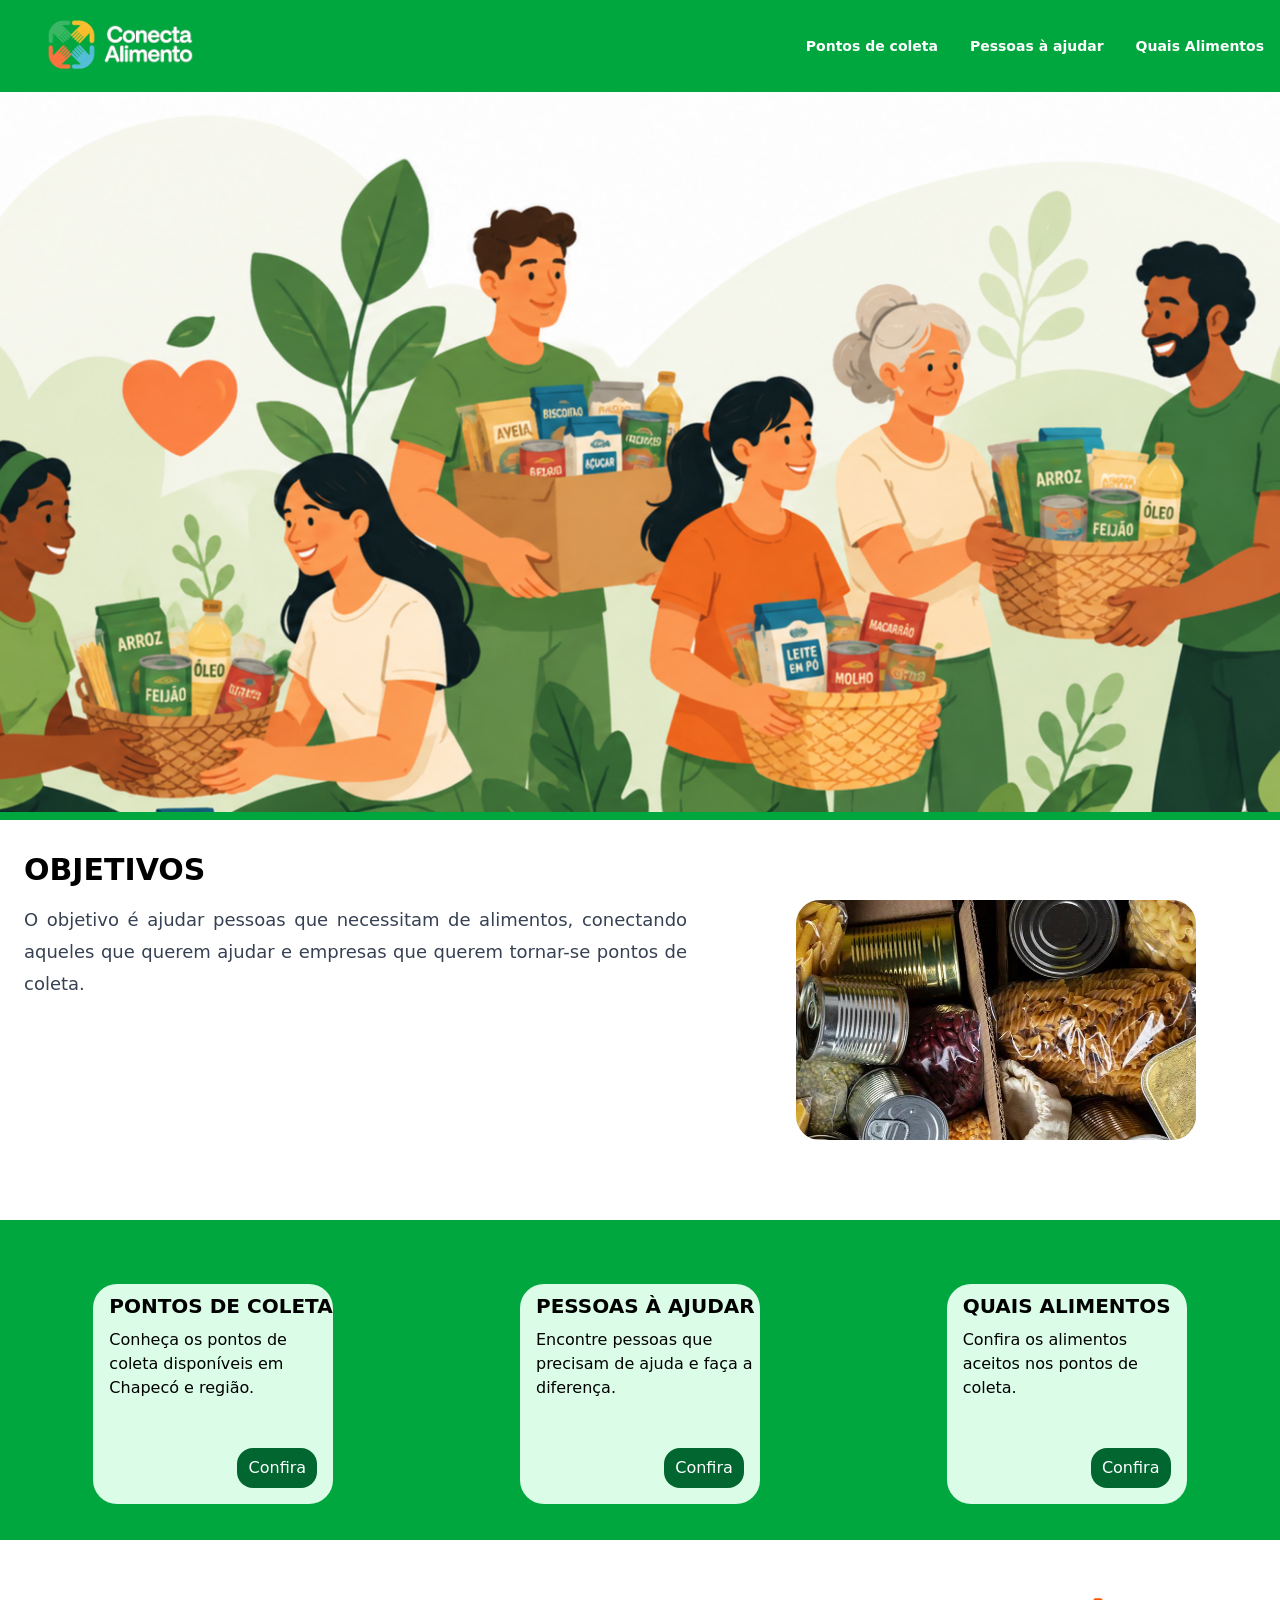
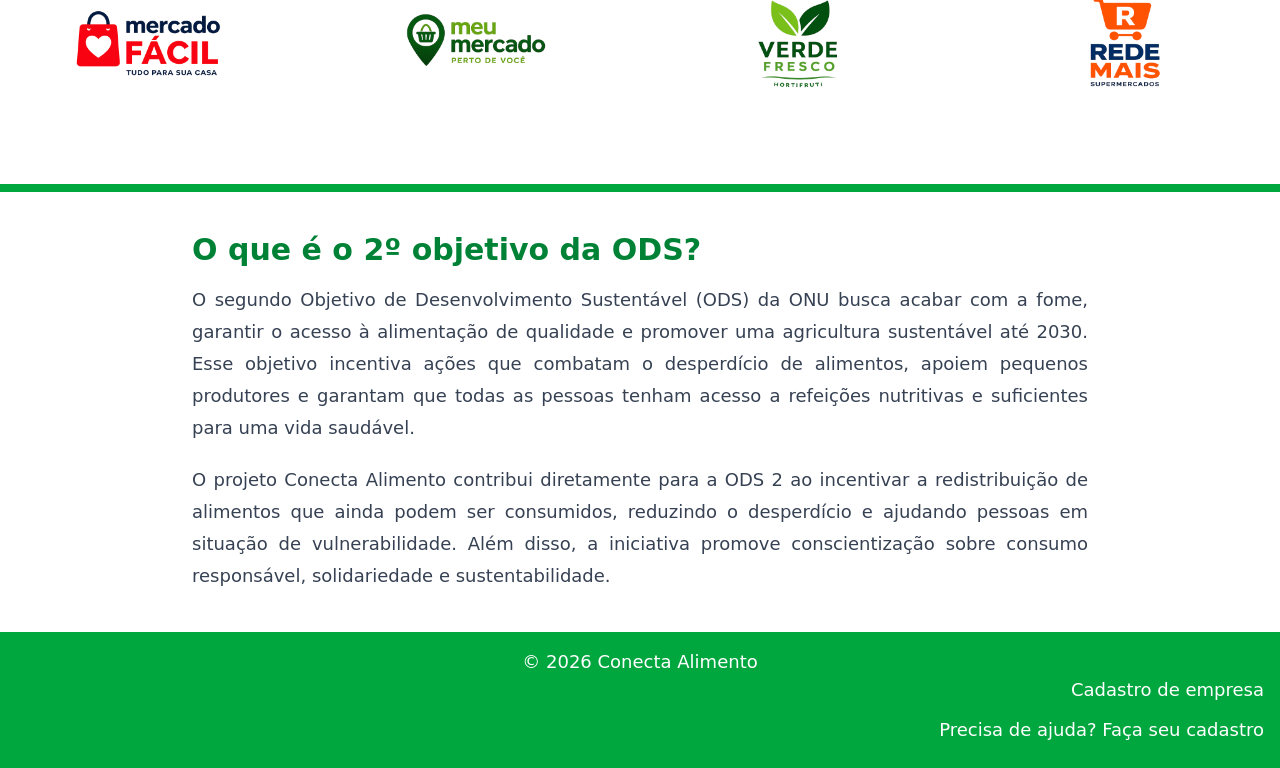
<file: index.html>
<!doctype html>
<html>

<head>
    <meta charset="UTF-8">
    <meta name="viewport" content="width=device-width, initial-scale=1.0">
    <link href="./src/output.css" rel="stylesheet">

</head>

<body>
    <header>
        <div class="flex fixed bg-green-600 w-full h-23">
            <div class="container flex items-center mx-auto">
                <div class="">
                    <img src="./src/IMG/logoSemFundo.png" alt="Conecta Alimento" class="w-60 pt-3">
                </div>
                <div class="flex justify-end flex-1 md:hidden text-white text-3xl">
                    <i class="fas fa-bars"></i>
                </div>
                <div class="items-end flex-1 text-white font-bold hidden md:flex">
                    <nav class="flex-1">
                        <ul class="flex justify-end flex-1">
                            <li class="px-4">
                                <a href="./src/Pages/pontosColeta.html" class="hover:text-hoverspt text-sm">Pontos de
                                    coleta</a>
                            </li>
                            <li class="px-4">
                                <a href="#" class="hover:text-hoverspt text-sm">Pessoas à ajudar</a>
                            </li>
                            <li class="px-4">
                                <a href="#" class="hover:text-hoverspt text-sm">Quais Alimentos</a>
                            </li>
                        </ul>
                    </nav>
                </div>
            </div>

        </div>

    </header>

    <main>

        <div class="pt-23">
            <div class="
        w-full 
        h-120 sm:h-130 md:h-150 lg:h-180 
        bg-image-indexMobile
        md:bg-image-index
        bg-cover
        bg-center
    ">
            </div>
        </div>

        <div class="bg-green-600 w-full h-2"></div>

        <div class="grid w-full
    h-auto
    grid-cols-9
    gap-0">

            <div class="bg-white col-span-9
        md:col-span-5">

                <p class="text-3xl uppercase font-bold pt-8 pl-6">
                    Objetivos
                </p>

                <p class="text-lg text-gray-700 leading-8 px-6 pt-4 text-justify">
                    O objetivo é ajudar pessoas que necessitam de alimentos,
                    conectando aqueles que querem ajudar e empresas que querem
                    tornar-se pontos de coleta.
                </p>

            </div>

            <div class="bg-white px-10 py-5 col-span-9
        md:col-span-4
        lg:px-10 lg:py-20">

                <div class="flex justify-center items-center">
                    <img src="./src/IMG/alimentosLa.jpg" alt="" class="rounded-3xl
        w-full
        md:w-90
        lg:w-100
        h-60
        object-cover">
                </div>

            </div>

        </div>

        <div class="grid bg-green-600 w-full place-items-center pt-7
    h-180 md:h-80
    grid-cols-1 
    md:grid-cols-3">

            <div class="bg-green-100 rounded-3xl w-10/12 md:w-60
        h-40 md:h-55
        flex flex-col justify-between">

                <div>
                    <p class="text-xl uppercase font-bold pl-4 pt-2">
                        Pontos de coleta
                    </p>

                    <p class="pl-4 pt-2">
                        Conheça os pontos de coleta disponíveis em Chapecó e região.
                    </p>
                </div>

                <div class="w-full flex justify-end p-4">

                    <a href="./src/Pages/pontosColeta.html" class="bg-green-800 text-white 
        w-20 h-10 rounded-2xl
        flex justify-center items-center
        hover:bg-green-700 transition">
                        Confira
                    </a>

                </div>
            </div>

            <div class="bg-green-100 rounded-3xl w-10/12 md:w-60
        h-40 md:h-55
        flex flex-col justify-between">

                <div>
                    <p class="text-xl uppercase font-bold pl-4 pt-2">
                        Pessoas à ajudar
                    </p>

                    <p class="pl-4 pt-2">
                        Encontre pessoas que precisam de ajuda e faça a diferença.
                    </p>
                </div>

                <div class="w-full flex justify-end p-4">

                    <a href="./src/Pages/pontosColeta.html" class="bg-green-800 text-white 
        w-20 h-10 rounded-2xl
        flex justify-center items-center
        hover:bg-green-700 transition">
                        Confira
                    </a>

                </div>
            </div>

            <div class="bg-green-100 rounded-3xl w-10/12 md:w-60
        h-40 md:h-55
        flex flex-col justify-between">

                <div>
                    <p class="text-xl uppercase font-bold pl-4 pt-2">
                        Quais alimentos
                    </p>

                    <p class="pl-4 pt-2">
                        Confira os alimentos aceitos nos pontos de coleta.
                    </p>
                </div>

                <div class="w-full flex justify-end p-4">

                    <a href="./src/Pages/alimentos.html" class="bg-green-800 text-white 
        w-20 h-10 rounded-2xl
        flex justify-center items-center
        hover:bg-green-700 transition">
                        Confira
                    </a>

                </div>
            </div>

        </div>

        <div class="grid bg-white w-full place-items-center
        grid-cols-1 
        md:grid-cols-2
        lg:grid-cols-4
        gap-4">

            <div class="rounded-3xl w-10/12 md:w-60
        h-40 md:h-55 overflow-hidden">

                <img src="./src/IMG/mercado01.png" alt="Mercado Fácil" class="w-full h-full object-contain">
            </div>

            <div class="rounded-3xl w-10/12 md:w-60
        h-40 md:h-55 overflow-hidden">

                <img src="./src/IMG/mercado02.png" alt="Mercado Fácil" class="w-full h-full object-contain">
            </div>


            <div class="rounded-3xl w-10/12 md:w-60
        h-40 md:h-55 overflow-hidden">

                <img src="./src/IMG/mercado03.png" alt="Mercado Fácil" class="w-full h-full object-contain">
            </div>


            <div class="rounded-3xl w-10/12 md:w-60
        h-40 md:h-55 overflow-hidden">

                <img src="./src/IMG/mercado04.png" alt="Mercado Fácil" class="w-full h-full object-contain">
            </div>
        </div>

        <div class="pt-6">
            <div class="bg-green-600 w-full h-2"></div>
        </div>

        <div class="bg-white w-full py-10 px-6">

            <div class="max-w-4xl mx-auto">

                <p class="text-3xl font-bold text-green-700">
                    O que é o 2º objetivo da ODS?
                </p>

                <p class="text-lg text-gray-700 leading-8 pt-4 text-justify">
                    O segundo Objetivo de Desenvolvimento Sustentável (ODS) da ONU busca acabar com a fome,
                    garantir o acesso à alimentação de qualidade e promover uma agricultura sustentável até 2030.
                    Esse objetivo incentiva ações que combatam o desperdício de alimentos, apoiem pequenos produtores
                    e garantam que todas as pessoas tenham acesso a refeições nutritivas e suficientes para uma vida
                    saudável.
                </p>

                <p class="text-lg text-gray-700 leading-8 mt-5 text-justify">
                    O projeto Conecta Alimento contribui diretamente para a ODS 2 ao incentivar a redistribuição
                    de alimentos que ainda podem ser consumidos, reduzindo o desperdício e ajudando pessoas em
                    situação de vulnerabilidade. Além disso, a iniciativa promove conscientização sobre consumo
                    responsável, solidariedade e sustentabilidade.
                </p>

            </div>

        </div>

        <div class="bg-green-600 w-full h-34">
            <div>
                <p class="flex justify-center text-white text-lg pt-4">&copy; 2026 Conecta Alimento</p>
            </div>
            <div>
                <p class="flex justify-end text-white text-lg pb-3 pr-4"><a href="./src/Pages/cadastroEmpresa.html">Cadastro de empresa</a></p>
            </div>
            <div>
                <p class="flex justify-end text-white text-lg pb-3 pr-4"><a href="./src/Pages/cadastroPessoa.html">Precisa de ajuda? Faça seu cadastro</a></p>
            </div>
        </div>

    </main>

</body>

</html>
</file>
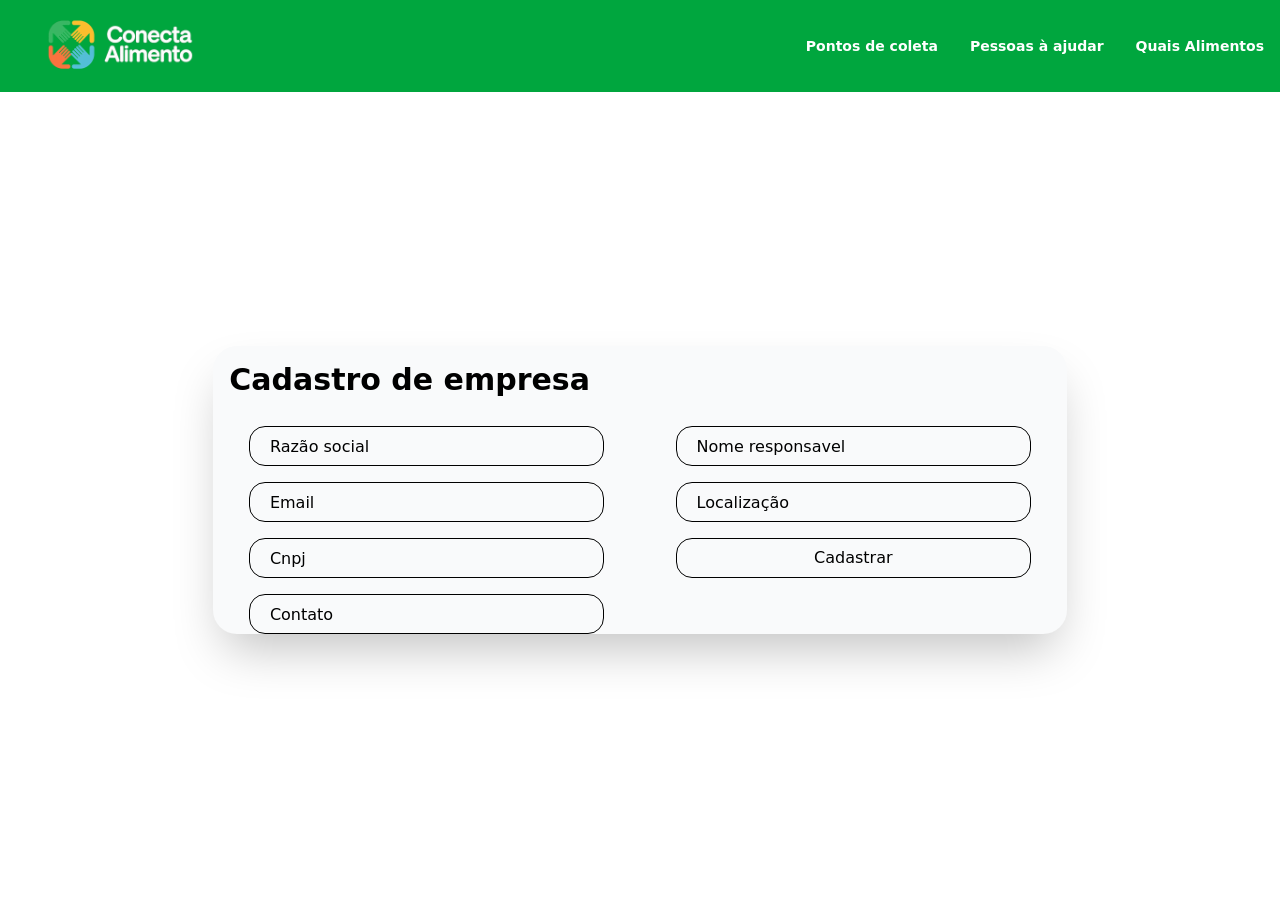
<file: src/Pages/cadastroEmpresa.html>
<!doctype html>
<html>

<head>
    <meta charset="UTF-8">
    <meta name="viewport" content="width=device-width, initial-scale=1.0">
    <link href="../output.css" rel="stylesheet">

</head>

<body>
    <header>
        <div class="flex fixed bg-green-600 w-full h-23">
            <div class="container flex items-center mx-auto">
                <div class="">
                    <img src="../IMG/logoSemFundo.png" alt="Conecta Alimento" class="w-60 pt-3">
                </div>
                <div class="flex justify-end flex-1 md:hidden text-white text-3xl">
                    <i class="fas fa-bars"></i>
                </div>
                <div class="items-end flex-1 text-white font-bold hidden md:flex">
                    <nav class="flex-1">
                        <ul class="flex justify-end flex-1">
                            <li class="px-4">
                                <a href="#" class="hover:text-hoverspt text-sm">Pontos de coleta</a>
                            </li>
                            <li class="px-4">
                                <a href="#" class="hover:text-hoverspt text-sm">Pessoas à ajudar</a>
                            </li>
                            <li class="px-4">
                                <a href="#" class="hover:text-hoverspt text-sm">Quais Alimentos</a>
                            </li>
                        </ul>
                    </nav>
                </div>
            </div>

        </div>

    </header>

    <main> 
        <div class="flex w-full h-screen justify-center items-center pt-20">
            <div class="w-10/12 bg-gray-50 rounded-3xl
            lg:w-8/12 shadow-2xl">
                <div class="w-full h-20 bg-gre-500 pt-4 pl-4">
                    <p class="text-3xl font-bold">Cadastro de empresa</p>
                </div>
                <div class="grid grid-cols-1  
                    lg:grid-cols-2">  
                        <div class="flex flex-wrap justify-center"> 
                            <input type="text" placeholder="Razão social" class="border w-10/12 h-10 rounded-2xl pl-5">
                            <input type="text" placeholder="Email" class="border w-10/12 h-10 rounded-2xl pl-5 mt-4">
                            <input type="text" placeholder="Cnpj" class="border w-10/12 h-10 rounded-2xl pl-5 mt-4">
                            <input type="text" placeholder="Contato" class="border w-10/12 h-10 rounded-2xl pl-5 mt-4
                            lg:mb-10">
                        </div>
                        <div class="flex flex-col items-center">
                            <input type="text" placeholder="Nome responsavel" class="border w-10/12 h-10 rounded-2xl pl-5 mt-4 lg:mt-0">
                            <input type="text" placeholder="Localização" class="border w-10/12 h-10 rounded-2xl pl-5 mt-4">
                            <button class="border w-10/12 h-10 rounded-2xl mt-4 pb-8">Cadastrar</button>
                        </div>
                            
                    </div>
                
            </div>  
        </div>
        


    </main>
</body>


</html>
</file>
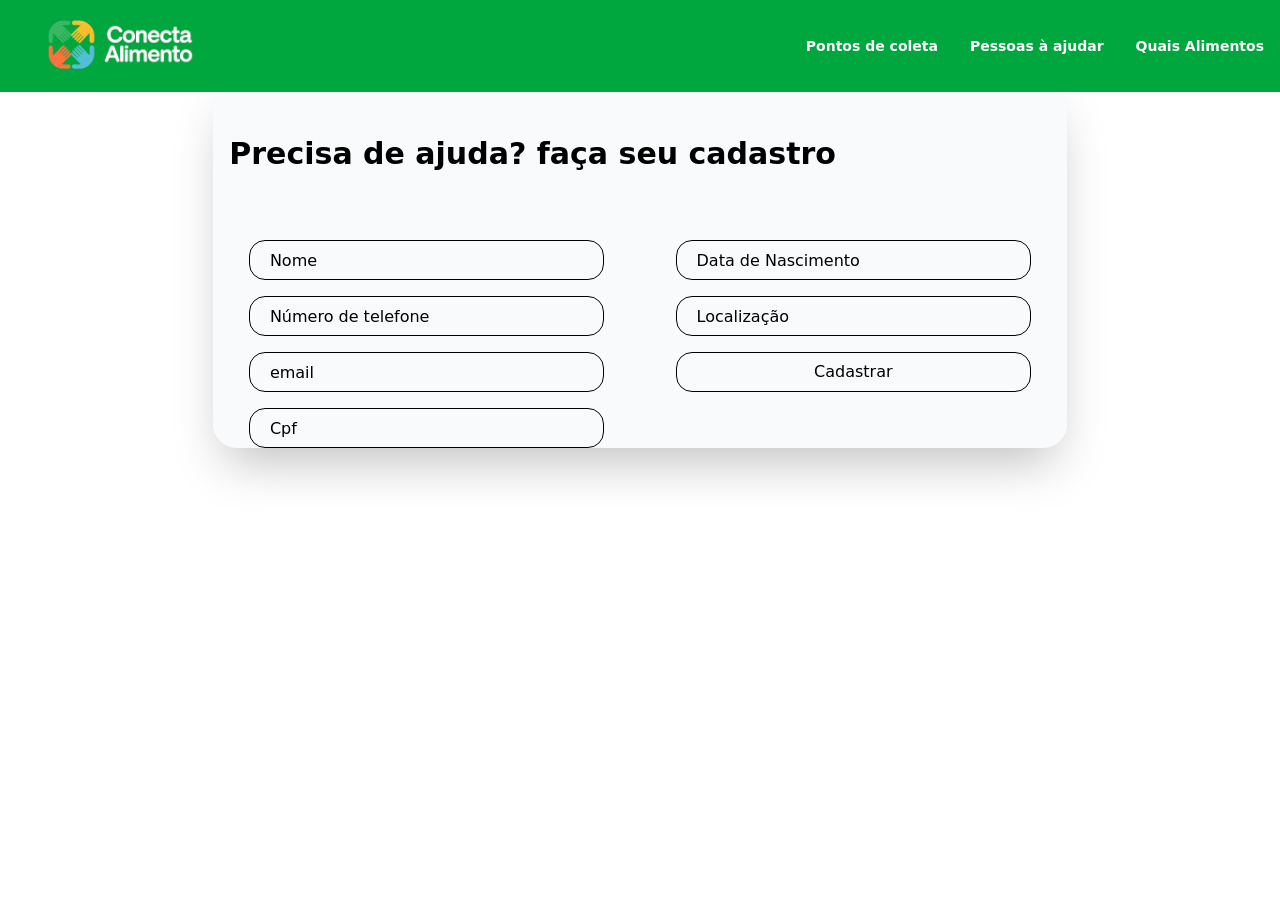
<file: src/Pages/cadastroPessoa.html>
<!doctype html>
<html>

<head>
    <meta charset="UTF-8">
    <meta name="viewport" content="width=device-width, initial-scale=1.0">
    <link href="../output.css" rel="stylesheet">

</head>

<body>
    <header>
        <div class="flex fixed bg-green-600 w-full h-23">
            <div class="container flex items-center mx-auto">
                <div class="">
                    <img src="../IMG/logoSemFundo.png" alt="Conecta Alimento" class="w-60 pt-3">
                </div>
                <div class="flex justify-end flex-1 md:hidden text-white text-3xl">
                    <i class="fas fa-bars"></i>
                </div>
                <div class="items-end flex-1 text-white font-bold hidden md:flex">
                    <nav class="flex-1">
                        <ul class="flex justify-end flex-1">
                            <li class="px-4">
                                <a href="#" class="hover:text-hoverspt text-sm">Pontos de coleta</a>
                            </li>
                            <li class="px-4">
                                <a href="#" class="hover:text-hoverspt text-sm">Pessoas à ajudar</a>
                            </li>
                            <li class="px-4">
                                <a href="#" class="hover:text-hoverspt text-sm">Quais Alimentos</a>
                            </li>
                        </ul>
                    </nav>
                </div>
            </div>

        </div>

    </header>
    <main> 
        <div class="flex w-full justify-center items-center pt-20 pb-10">
            <div class="w-10/12 bg-gray-50 rounded-3xl
            lg:w-8/12 shadow-2xl pt-10 pb-8">
                <div class="w-full h-30 bg-gre-500 pt-4 pl-4 mb-8 mt-8">
                    <p class="text-3xl font-bold">Precisa de ajuda? faça seu cadastro</p>
                </div>
                    <div class="grid grid-cols-1  
                    lg:grid-cols-2 pb-8">  

                        <div class="flex flex-wrap justify-center"> 
                            <input type="text" placeholder="Nome" class="border w-10/12 h-10 rounded-2xl pl-5">
                            <input type="text" placeholder="Número de telefone" class="border w-10/12 h-10 rounded-2xl pl-5 mt-4">
                            <input type="text" placeholder="email" class="border w-10/12 h-10 rounded-2xl pl-5 mt-4">
                            <input type="text" placeholder="Cpf" class="border w-10/12 h-10 rounded-2xl pl-5 mt-4">
                        </div>
                        <div class="flex flex-col items-center pb-8">
                            <input type="text" placeholder="Data de Nascimento" class="border w-10/12 h-10 rounded-2xl pl-5 mt-4 lg:mt-0">
                            <input type="text" placeholder="Localização" class="border w-10/12 h-10 rounded-2xl pl-5 mt-4">
                            <button class="border w-10/12 h-10 rounded-2xl mt-4 mb-8">Cadastrar</button>
                        </div>
                            
                    </div>
                
            </div>  
        </div>


    </main>
</body>


</html>
</file>
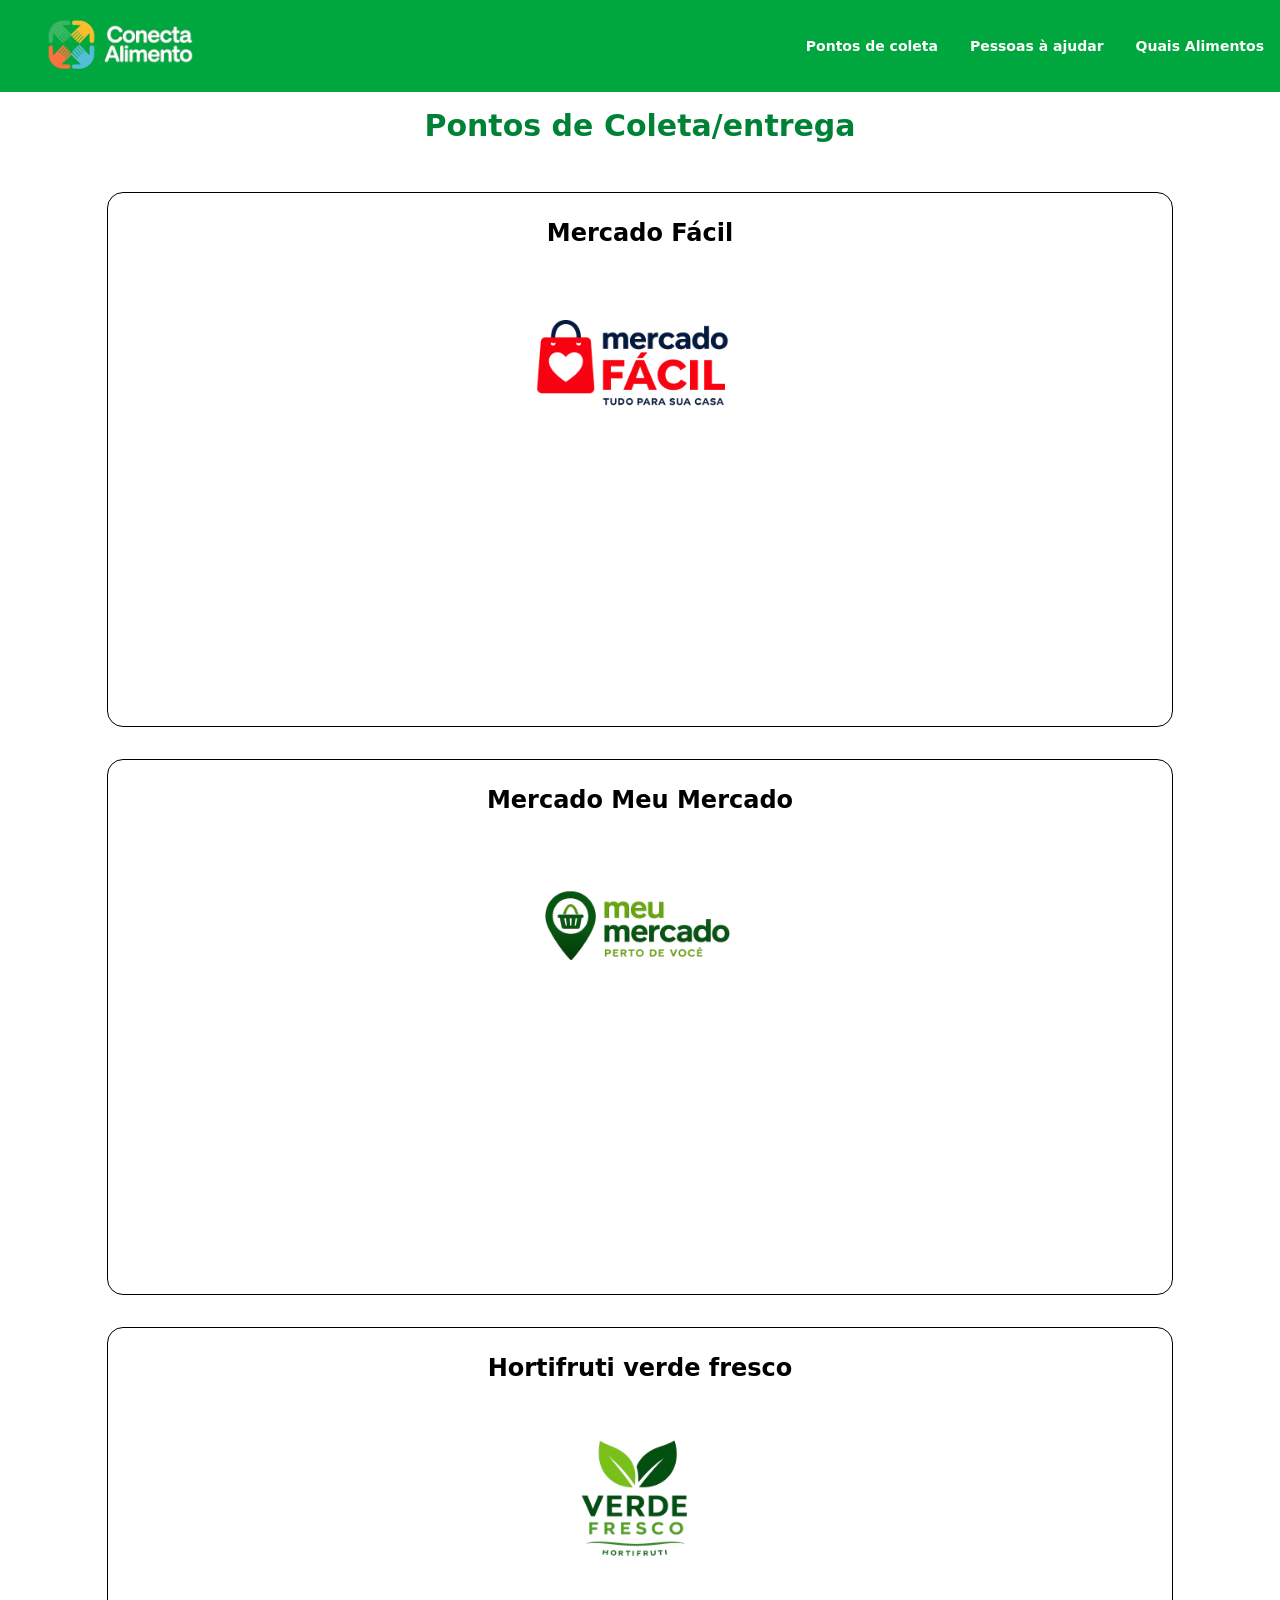
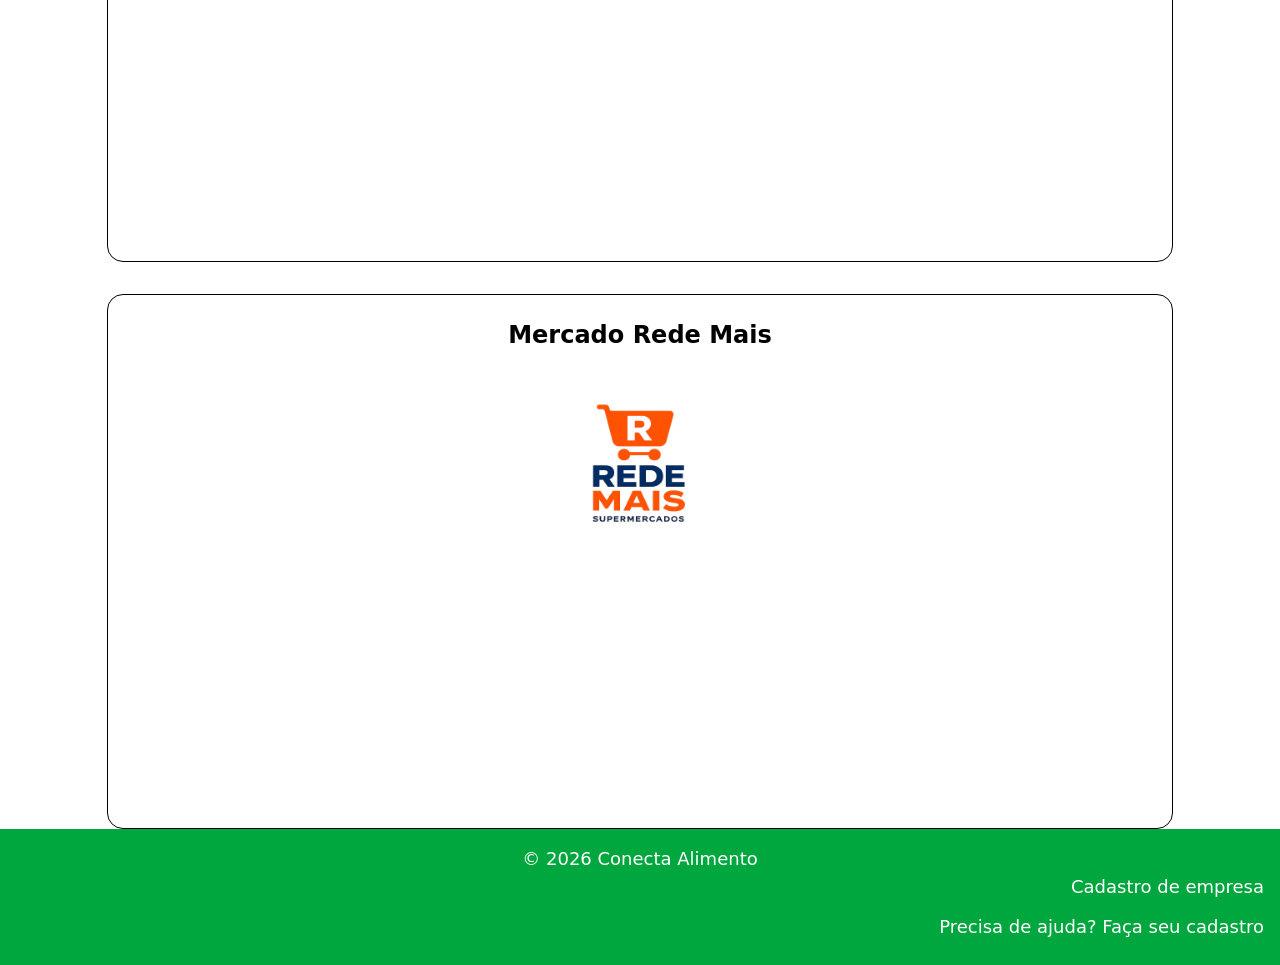
<file: src/Pages/pontosColeta.html>
<!doctype html>
<html>

<head>
    <meta charset="UTF-8">
    <meta name="viewport" content="width=device-width, initial-scale=1.0">
    <link href="../output.css" rel="stylesheet">

</head>

<body>
    <header>
        <div class="flex fixed bg-green-600 w-full h-23">
            <div class="container flex items-center mx-auto">
                <div class="">
                    <img src="../IMG/logoSemFundo.png" alt="Conecta Alimento" class="w-60 pt-3">
                </div>
                <div class="flex justify-end flex-1 md:hidden text-white text-3xl">
                    <i class="fas fa-bars"></i>
                </div>
                <div class="items-end flex-1 text-white font-bold hidden md:flex">
                    <nav class="flex-1">
                        <ul class="flex justify-end flex-1">
                            <li class="px-4">
                                <a href="#" class="hover:text-hoverspt text-sm">Pontos de coleta</a>
                            </li>
                            <li class="px-4">
                                <a href="#" class="hover:text-hoverspt text-sm">Pessoas à ajudar</a>
                            </li>
                            <li class="px-4">
                                <a href="#" class="hover:text-hoverspt text-sm">Quais Alimentos</a>
                            </li>
                        </ul>
                    </nav>
                </div>
            </div>

        </div>

    </header>

    <main> 

        <div class="flex w-full pt-27 justify-center">
            <p class="text-3xl font-bold text-green-700">Pontos de Coleta/entrega</p>

        </div>

        <div class="flex flex-col items-center gap-8 pt-12">

            <div class="w-10/12 border rounded-2xl p-6">

                <div class="flex flex-col items-center text-center gap-4">

                    <div>
                        <p class="text-2xl font-bold">
                            Mercado Fácil
                        </p>
                    </div>

                    <div class="w-80">
                        <img src="../IMG/mercado01.png" alt="" class="rounded-2xl w-full">
                    </div>

                    <div>
                        <iframe class="rounded-2xl border w-72 h-52"
                            src="https://www.google.com/maps/embed?pb=!1m18!1m12!1m3!1d10428.908488290797!2d-52.62002602209584!3d-27.085225901410638!2m3!1f0!2f0!3f0!3m2!1i1024!2i768!4f13.1!3m3!1m2!1s0x94e4b681cc5f8431%3A0x31f77f485ddce82!2sEco%20Parque!5e1!3m2!1spt-BR!2sbr!4v1779651078465!5m2!1spt-BR!2sbr"
                            style="border:0;" allowfullscreen="" loading="lazy"
                            referrerpolicy="no-referrer-when-downgrade">
                        </iframe>
                    </div>

                </div>

            </div>

            <div class="w-10/12 border rounded-2xl p-6">
                <div class="flex flex-col items-center text-center gap-4">

                    <p class="text-2xl font-bold">
                        Mercado Meu Mercado
                    </p>

                    <div class="w-80">
                        <img src="../IMG/mercado02.png" alt="" class="rounded-2xl w-full">
                    </div>

                    <iframe class="rounded-2xl border w-72 h-52" src="https://www.google.com/maps/embed?pb=!1m18!1m12!1m3!1d7373.400087794769!2d-52.64300283727411!3d-27.099683209469713!2m3!1f0!2f0!3f0!3m2!1i1024!2i768!4f13.1!3m3!1m2!1s0x94e4b68387a150a9%3A0x2c21e153f73f12a!2sComplexo%20Esportivo%20Verd%C3%A3o!5e1!3m2!1spt-BR!2sbr!4v1779666971957!5m2!1spt-BR!2sbr" style="border:0;">
                    </iframe>

                </div>
            </div>

            <div class="w-10/12 border rounded-2xl p-6">
                <div class="flex flex-col items-center text-center gap-4">

                    <p class="text-2xl font-bold">
                        Hortifruti verde fresco
                    </p>

                    <div class="w-80">
                        <img src="../IMG/mercado03.png" alt="" class="rounded-2xl w-full">
                    </div>

                    <iframe class="rounded-2xl border w-72 h-52"
                            src="https://www.google.com/maps/embed?pb=!1m18!1m12!1m3!1d10428.908488290797!2d-52.62002602209584!3d-27.085225901410638!2m3!1f0!2f0!3f0!3m2!1i1024!2i768!4f13.1!3m3!1m2!1s0x94e4b681cc5f8431%3A0x31f77f485ddce82!2sEco%20Parque!5e1!3m2!1spt-BR!2sbr!4v1779651078465!5m2!1spt-BR!2sbr"
                            style="border:0;" allowfullscreen="" loading="lazy"
                            referrerpolicy="no-referrer-when-downgrade">
                        </iframe>

                </div>
            </div>

            <div class="w-10/12 border rounded-2xl p-6">
                <div class="flex flex-col items-center text-center gap-4">

                    <p class="text-2xl font-bold">
                        Mercado Rede Mais
                    </p>

                    <div class="w-80">
                        <img src="../IMG/mercado04.png" alt="" class="rounded-2xl w-full">
                    </div>

                    <iframe class="rounded-2xl border w-72 h-52" src="https://www.google.com/maps/embed?pb=!1m18!1m12!1m3!1d7373.400087794769!2d-52.64300283727411!3d-27.099683209469713!2m3!1f0!2f0!3f0!3m2!1i1024!2i768!4f13.1!3m3!1m2!1s0x94e4b68387a150a9%3A0x2c21e153f73f12a!2sComplexo%20Esportivo%20Verd%C3%A3o!5e1!3m2!1spt-BR!2sbr!4v1779666971957!5m2!1spt-BR!2sbr" style="border:0;">
                    </iframe>

                </div>
            </div>

        </div>



        <div class="bg-green-600 w-full h-34">
            <div>
                <p class="flex justify-center text-white text-lg pt-4">&copy; 2026 Conecta Alimento</p>
            </div>
            <div>
                <p class="flex justify-end text-white text-lg pb-3 pr-4"><a href="./src/Pages/cadastroEmpresa.html">Cadastro de empresa</a></p>
            </div>
            <div>
                <p class="flex justify-end text-white text-lg pb-3 pr-4"><a href="./src/Pages/cadastroPessoa.html">Precisa de ajuda? Faça seu cadastro</a></p>
            </div>
        </div>

    </main>

</body>

</html>
</file>
<file: src/output.css>
/*! tailwindcss v4.3.0 | MIT License | https://tailwindcss.com */
@layer properties;
@layer theme, base, components, utilities;
@layer theme {
  :root, :host {
    --font-sans: ui-sans-serif, system-ui, sans-serif, "Apple Color Emoji",
      "Segoe UI Emoji", "Segoe UI Symbol", "Noto Color Emoji";
    --font-serif: ui-serif, Georgia, Cambria, "Times New Roman", Times, serif;
    --font-mono: ui-monospace, SFMono-Regular, Menlo, Monaco, Consolas, "Liberation Mono",
      "Courier New", monospace;
    --color-amber-200: oklch(92.4% 0.12 95.746);
    --color-amber-300: oklch(87.9% 0.169 91.605);
    --color-amber-400: oklch(82.8% 0.189 84.429);
    --color-amber-600: oklch(66.6% 0.179 58.318);
    --color-green-50: oklch(98.2% 0.018 155.826);
    --color-green-100: oklch(96.2% 0.044 156.743);
    --color-green-200: oklch(92.5% 0.084 155.995);
    --color-green-300: oklch(87.1% 0.15 154.449);
    --color-green-600: oklch(62.7% 0.194 149.214);
    --color-green-700: oklch(52.7% 0.154 150.069);
    --color-green-800: oklch(44.8% 0.119 151.328);
    --color-blue-500: oklch(62.3% 0.214 259.815);
    --color-pink-500: oklch(65.6% 0.241 354.308);
    --color-gray-50: oklch(98.5% 0.002 247.839);
    --color-gray-300: oklch(87.2% 0.01 258.338);
    --color-gray-700: oklch(37.3% 0.034 259.733);
    --color-olive-50: oklch(98.8% 0.003 106.5);
    --color-white: #fff;
    --spacing: 0.25rem;
    --container-4xl: 56rem;
    --text-sm: 0.875rem;
    --text-sm--line-height: calc(1.25 / 0.875);
    --text-lg: 1.125rem;
    --text-lg--line-height: calc(1.75 / 1.125);
    --text-xl: 1.25rem;
    --text-xl--line-height: calc(1.75 / 1.25);
    --text-2xl: 1.5rem;
    --text-2xl--line-height: calc(2 / 1.5);
    --text-3xl: 1.875rem;
    --text-3xl--line-height: calc(2.25 / 1.875);
    --font-weight-bold: 700;
    --radius-2xl: 1rem;
    --radius-3xl: 1.5rem;
    --default-transition-duration: 150ms;
    --default-transition-timing-function: cubic-bezier(0.4, 0, 0.2, 1);
    --default-font-family: var(--font-sans);
    --default-mono-font-family: var(--font-mono);
  }
}
@layer base {
  *, ::after, ::before, ::backdrop, ::file-selector-button {
    box-sizing: border-box;
    margin: 0;
    padding: 0;
    border: 0 solid;
  }
  html, :host {
    line-height: 1.5;
    -webkit-text-size-adjust: 100%;
    tab-size: 4;
    font-family: var(--default-font-family, ui-sans-serif, system-ui, sans-serif, "Apple Color Emoji", "Segoe UI Emoji", "Segoe UI Symbol", "Noto Color Emoji");
    font-feature-settings: var(--default-font-feature-settings, normal);
    font-variation-settings: var(--default-font-variation-settings, normal);
    -webkit-tap-highlight-color: transparent;
  }
  hr {
    height: 0;
    color: inherit;
    border-top-width: 1px;
  }
  abbr:where([title]) {
    -webkit-text-decoration: underline dotted;
    text-decoration: underline dotted;
  }
  h1, h2, h3, h4, h5, h6 {
    font-size: inherit;
    font-weight: inherit;
  }
  a {
    color: inherit;
    -webkit-text-decoration: inherit;
    text-decoration: inherit;
  }
  b, strong {
    font-weight: bolder;
  }
  code, kbd, samp, pre {
    font-family: var(--default-mono-font-family, ui-monospace, SFMono-Regular, Menlo, Monaco, Consolas, "Liberation Mono", "Courier New", monospace);
    font-feature-settings: var(--default-mono-font-feature-settings, normal);
    font-variation-settings: var(--default-mono-font-variation-settings, normal);
    font-size: 1em;
  }
  small {
    font-size: 80%;
  }
  sub, sup {
    font-size: 75%;
    line-height: 0;
    position: relative;
    vertical-align: baseline;
  }
  sub {
    bottom: -0.25em;
  }
  sup {
    top: -0.5em;
  }
  table {
    text-indent: 0;
    border-color: inherit;
    border-collapse: collapse;
  }
  :-moz-focusring {
    outline: auto;
  }
  progress {
    vertical-align: baseline;
  }
  summary {
    display: list-item;
  }
  ol, ul, menu {
    list-style: none;
  }
  img, svg, video, canvas, audio, iframe, embed, object {
    display: block;
    vertical-align: middle;
  }
  img, video {
    max-width: 100%;
    height: auto;
  }
  button, input, select, optgroup, textarea, ::file-selector-button {
    font: inherit;
    font-feature-settings: inherit;
    font-variation-settings: inherit;
    letter-spacing: inherit;
    color: inherit;
    border-radius: 0;
    background-color: transparent;
    opacity: 1;
  }
  :where(select:is([multiple], [size])) optgroup {
    font-weight: bolder;
  }
  :where(select:is([multiple], [size])) optgroup option {
    padding-inline-start: 20px;
  }
  ::file-selector-button {
    margin-inline-end: 4px;
  }
  ::placeholder {
    opacity: 1;
  }
  @supports (not (-webkit-appearance: -apple-pay-button))  or (contain-intrinsic-size: 1px) {
    ::placeholder {
      color: currentcolor;
      @supports (color: color-mix(in lab, red, red)) {
        color: color-mix(in oklab, currentcolor 50%, transparent);
      }
    }
  }
  textarea {
    resize: vertical;
  }
  ::-webkit-search-decoration {
    -webkit-appearance: none;
  }
  ::-webkit-date-and-time-value {
    min-height: 1lh;
    text-align: inherit;
  }
  ::-webkit-datetime-edit {
    display: inline-flex;
  }
  ::-webkit-datetime-edit-fields-wrapper {
    padding: 0;
  }
  ::-webkit-datetime-edit, ::-webkit-datetime-edit-year-field, ::-webkit-datetime-edit-month-field, ::-webkit-datetime-edit-day-field, ::-webkit-datetime-edit-hour-field, ::-webkit-datetime-edit-minute-field, ::-webkit-datetime-edit-second-field, ::-webkit-datetime-edit-millisecond-field, ::-webkit-datetime-edit-meridiem-field {
    padding-block: 0;
  }
  ::-webkit-calendar-picker-indicator {
    line-height: 1;
  }
  :-moz-ui-invalid {
    box-shadow: none;
  }
  button, input:where([type="button"], [type="reset"], [type="submit"]), ::file-selector-button {
    appearance: button;
  }
  ::-webkit-inner-spin-button, ::-webkit-outer-spin-button {
    height: auto;
  }
  [hidden]:where(:not([hidden="until-found"])) {
    display: none !important;
  }
}
@layer utilities {
  .fixed {
    position: fixed;
  }
  .col-span-9 {
    grid-column: span 9 / span 9;
  }
  .container {
    width: 100%;
    @media (width >= 40rem) {
      max-width: 40rem;
    }
    @media (width >= 48rem) {
      max-width: 48rem;
    }
    @media (width >= 64rem) {
      max-width: 64rem;
    }
    @media (width >= 80rem) {
      max-width: 80rem;
    }
    @media (width >= 96rem) {
      max-width: 96rem;
    }
  }
  .mx-auto {
    margin-inline: auto;
  }
  .mt-3 {
    margin-top: calc(var(--spacing) * 3);
  }
  .mt-4 {
    margin-top: calc(var(--spacing) * 4);
  }
  .mt-5 {
    margin-top: calc(var(--spacing) * 5);
  }
  .flex {
    display: flex;
  }
  .grid {
    display: grid;
  }
  .hidden {
    display: none;
  }
  .table {
    display: table;
  }
  .h-2 {
    height: calc(var(--spacing) * 2);
  }
  .h-9 {
    height: calc(var(--spacing) * 9);
  }
  .h-9\/12 {
    height: calc(9 / 12 * 100%);
  }
  .h-10 {
    height: calc(var(--spacing) * 10);
  }
  .h-12 {
    height: calc(var(--spacing) * 12);
  }
  .h-20 {
    height: calc(var(--spacing) * 20);
  }
  .h-22 {
    height: calc(var(--spacing) * 22);
  }
  .h-23 {
    height: calc(var(--spacing) * 23);
  }
  .h-30 {
    height: calc(var(--spacing) * 30);
  }
  .h-34 {
    height: calc(var(--spacing) * 34);
  }
  .h-40 {
    height: calc(var(--spacing) * 40);
  }
  .h-52 {
    height: calc(var(--spacing) * 52);
  }
  .h-60 {
    height: calc(var(--spacing) * 60);
  }
  .h-120 {
    height: calc(var(--spacing) * 120);
  }
  .h-180 {
    height: calc(var(--spacing) * 180);
  }
  .h-auto {
    height: auto;
  }
  .h-full {
    height: 100%;
  }
  .h-screen {
    height: 100vh;
  }
  .w-9 {
    width: calc(var(--spacing) * 9);
  }
  .w-9\/12 {
    width: calc(9 / 12 * 100%);
  }
  .w-10 {
    width: calc(var(--spacing) * 10);
  }
  .w-10\/12 {
    width: calc(10 / 12 * 100%);
  }
  .w-20 {
    width: calc(var(--spacing) * 20);
  }
  .w-60 {
    width: calc(var(--spacing) * 60);
  }
  .w-72 {
    width: calc(var(--spacing) * 72);
  }
  .w-80 {
    width: calc(var(--spacing) * 80);
  }
  .w-full {
    width: 100%;
  }
  .max-w-4xl {
    max-width: var(--container-4xl);
  }
  .flex-1 {
    flex: 1;
  }
  .border-collapse {
    border-collapse: collapse;
  }
  .resize {
    resize: both;
  }
  .grid-cols-1 {
    grid-template-columns: repeat(1, minmax(0, 1fr));
  }
  .grid-cols-9 {
    grid-template-columns: repeat(9, minmax(0, 1fr));
  }
  .flex-col {
    flex-direction: column;
  }
  .flex-wrap {
    flex-wrap: wrap;
  }
  .place-items-center {
    place-items: center;
  }
  .items-center {
    align-items: center;
  }
  .items-end {
    align-items: flex-end;
  }
  .justify-between {
    justify-content: space-between;
  }
  .justify-center {
    justify-content: center;
  }
  .justify-end {
    justify-content: flex-end;
  }
  .justify-items-center {
    justify-items: center;
  }
  .gap-0 {
    gap: calc(var(--spacing) * 0);
  }
  .gap-4 {
    gap: calc(var(--spacing) * 4);
  }
  .gap-8 {
    gap: calc(var(--spacing) * 8);
  }
  .overflow-hidden {
    overflow: hidden;
  }
  .rounded-2xl {
    border-radius: var(--radius-2xl);
  }
  .rounded-3xl {
    border-radius: var(--radius-3xl);
  }
  .border {
    border-style: var(--tw-border-style);
    border-width: 1px;
  }
  .border-gray-300 {
    border-color: var(--color-gray-300);
  }
  .bg-amber-200 {
    background-color: var(--color-amber-200);
  }
  .bg-amber-300 {
    background-color: var(--color-amber-300);
  }
  .bg-amber-400 {
    background-color: var(--color-amber-400);
  }
  .bg-amber-600 {
    background-color: var(--color-amber-600);
  }
  .bg-blue-500 {
    background-color: var(--color-blue-500);
  }
  .bg-gray-50 {
    background-color: var(--color-gray-50);
  }
  .bg-green-50 {
    background-color: var(--color-green-50);
  }
  .bg-green-100 {
    background-color: var(--color-green-100);
  }
  .bg-green-200 {
    background-color: var(--color-green-200);
  }
  .bg-green-300 {
    background-color: var(--color-green-300);
  }
  .bg-green-600 {
    background-color: var(--color-green-600);
  }
  .bg-green-800 {
    background-color: var(--color-green-800);
  }
  .bg-pink-500 {
    background-color: var(--color-pink-500);
  }
  .bg-white {
    background-color: var(--color-white);
  }
  .bg-image-indexMobile {
    background-image: url('./IMG/imageIndesMobile.png');
  }
  .bg-cover {
    background-size: cover;
  }
  .bg-center {
    background-position: center;
  }
  .object-contain {
    object-fit: contain;
  }
  .object-cover {
    object-fit: cover;
  }
  .p-4 {
    padding: calc(var(--spacing) * 4);
  }
  .p-6 {
    padding: calc(var(--spacing) * 6);
  }
  .px-4 {
    padding-inline: calc(var(--spacing) * 4);
  }
  .px-6 {
    padding-inline: calc(var(--spacing) * 6);
  }
  .px-10 {
    padding-inline: calc(var(--spacing) * 10);
  }
  .py-5 {
    padding-block: calc(var(--spacing) * 5);
  }
  .py-10 {
    padding-block: calc(var(--spacing) * 10);
  }
  .pt-2 {
    padding-top: calc(var(--spacing) * 2);
  }
  .pt-3 {
    padding-top: calc(var(--spacing) * 3);
  }
  .pt-4 {
    padding-top: calc(var(--spacing) * 4);
  }
  .pt-6 {
    padding-top: calc(var(--spacing) * 6);
  }
  .pt-7 {
    padding-top: calc(var(--spacing) * 7);
  }
  .pt-8 {
    padding-top: calc(var(--spacing) * 8);
  }
  .pt-10 {
    padding-top: calc(var(--spacing) * 10);
  }
  .pt-12 {
    padding-top: calc(var(--spacing) * 12);
  }
  .pt-14 {
    padding-top: calc(var(--spacing) * 14);
  }
  .pt-20 {
    padding-top: calc(var(--spacing) * 20);
  }
  .pt-23 {
    padding-top: calc(var(--spacing) * 23);
  }
  .pt-27 {
    padding-top: calc(var(--spacing) * 27);
  }
  .pr-4 {
    padding-right: calc(var(--spacing) * 4);
  }
  .pr-8 {
    padding-right: calc(var(--spacing) * 8);
  }
  .pb-3 {
    padding-bottom: calc(var(--spacing) * 3);
  }
  .pb-4 {
    padding-bottom: calc(var(--spacing) * 4);
  }
  .pl-4 {
    padding-left: calc(var(--spacing) * 4);
  }
  .pl-5 {
    padding-left: calc(var(--spacing) * 5);
  }
  .pl-6 {
    padding-left: calc(var(--spacing) * 6);
  }
  .text-center {
    text-align: center;
  }
  .text-justify {
    text-align: justify;
  }
  .font-sans {
    font-family: var(--font-sans);
  }
  .font-serif {
    font-family: var(--font-serif);
  }
  .text-2xl {
    font-size: var(--text-2xl);
    line-height: var(--tw-leading, var(--text-2xl--line-height));
  }
  .text-3xl {
    font-size: var(--text-3xl);
    line-height: var(--tw-leading, var(--text-3xl--line-height));
  }
  .text-lg {
    font-size: var(--text-lg);
    line-height: var(--tw-leading, var(--text-lg--line-height));
  }
  .text-sm {
    font-size: var(--text-sm);
    line-height: var(--tw-leading, var(--text-sm--line-height));
  }
  .text-xl {
    font-size: var(--text-xl);
    line-height: var(--tw-leading, var(--text-xl--line-height));
  }
  .leading-8 {
    --tw-leading: calc(var(--spacing) * 8);
    line-height: calc(var(--spacing) * 8);
  }
  .font-bold {
    --tw-font-weight: var(--font-weight-bold);
    font-weight: var(--font-weight-bold);
  }
  .text-gray-700 {
    color: var(--color-gray-700);
  }
  .text-green-700 {
    color: var(--color-green-700);
  }
  .text-white {
    color: var(--color-white);
  }
  .uppercase {
    text-transform: uppercase;
  }
  .underline {
    text-decoration-line: underline;
  }
  .shadow {
    --tw-shadow: 0 1px 3px 0 var(--tw-shadow-color, rgb(0 0 0 / 0.1)), 0 1px 2px -1px var(--tw-shadow-color, rgb(0 0 0 / 0.1));
    box-shadow: var(--tw-inset-shadow), var(--tw-inset-ring-shadow), var(--tw-ring-offset-shadow), var(--tw-ring-shadow), var(--tw-shadow);
  }
  .shadow-2xl {
    --tw-shadow: 0 25px 50px -12px var(--tw-shadow-color, rgb(0 0 0 / 0.25));
    box-shadow: var(--tw-inset-shadow), var(--tw-inset-ring-shadow), var(--tw-ring-offset-shadow), var(--tw-ring-shadow), var(--tw-shadow);
  }
  .shadow-olive-50 {
    --tw-shadow-color: oklch(98.8% 0.003 106.5);
    @supports (color: color-mix(in lab, red, red)) {
      --tw-shadow-color: color-mix(in oklab, var(--color-olive-50) var(--tw-shadow-alpha), transparent);
    }
  }
  .outline {
    outline-style: var(--tw-outline-style);
    outline-width: 1px;
  }
  .transition {
    transition-property: color, background-color, border-color, outline-color, text-decoration-color, fill, stroke, --tw-gradient-from, --tw-gradient-via, --tw-gradient-to, opacity, box-shadow, transform, translate, scale, rotate, filter, -webkit-backdrop-filter, backdrop-filter, display, content-visibility, overlay, pointer-events;
    transition-timing-function: var(--tw-ease, var(--default-transition-timing-function));
    transition-duration: var(--tw-duration, var(--default-transition-duration));
  }
  .hover\:bg-green-700 {
    &:hover {
      @media (hover: hover) {
        background-color: var(--color-green-700);
      }
    }
  }
  .sm\:h-130 {
    @media (width >= 40rem) {
      height: calc(var(--spacing) * 130);
    }
  }
  .md\:col-span-4 {
    @media (width >= 48rem) {
      grid-column: span 4 / span 4;
    }
  }
  .md\:col-span-5 {
    @media (width >= 48rem) {
      grid-column: span 5 / span 5;
    }
  }
  .md\:flex {
    @media (width >= 48rem) {
      display: flex;
    }
  }
  .md\:hidden {
    @media (width >= 48rem) {
      display: none;
    }
  }
  .md\:h-55 {
    @media (width >= 48rem) {
      height: calc(var(--spacing) * 55);
    }
  }
  .md\:h-80 {
    @media (width >= 48rem) {
      height: calc(var(--spacing) * 80);
    }
  }
  .md\:h-150 {
    @media (width >= 48rem) {
      height: calc(var(--spacing) * 150);
    }
  }
  .md\:w-60 {
    @media (width >= 48rem) {
      width: calc(var(--spacing) * 60);
    }
  }
  .md\:w-90 {
    @media (width >= 48rem) {
      width: calc(var(--spacing) * 90);
    }
  }
  .md\:grid-cols-2 {
    @media (width >= 48rem) {
      grid-template-columns: repeat(2, minmax(0, 1fr));
    }
  }
  .md\:grid-cols-3 {
    @media (width >= 48rem) {
      grid-template-columns: repeat(3, minmax(0, 1fr));
    }
  }
  .md\:bg-image-index {
    @media (width >= 48rem) {
      background-image: url('./IMG/imagenIndex_cropped.png');
    }
  }
  .lg\:m-4 {
    @media (width >= 64rem) {
      margin: calc(var(--spacing) * 4);
    }
  }
  .lg\:mt-0 {
    @media (width >= 64rem) {
      margin-top: calc(var(--spacing) * 0);
    }
  }
  .lg\:mt-4 {
    @media (width >= 64rem) {
      margin-top: calc(var(--spacing) * 4);
    }
  }
  .lg\:h-180 {
    @media (width >= 64rem) {
      height: calc(var(--spacing) * 180);
    }
  }
  .lg\:w-8\/12 {
    @media (width >= 64rem) {
      width: calc(8 / 12 * 100%);
    }
  }
  .lg\:w-100 {
    @media (width >= 64rem) {
      width: calc(var(--spacing) * 100);
    }
  }
  .lg\:grid-cols-2 {
    @media (width >= 64rem) {
      grid-template-columns: repeat(2, minmax(0, 1fr));
    }
  }
  .lg\:grid-cols-4 {
    @media (width >= 64rem) {
      grid-template-columns: repeat(4, minmax(0, 1fr));
    }
  }
  .lg\:px-10 {
    @media (width >= 64rem) {
      padding-inline: calc(var(--spacing) * 10);
    }
  }
  .lg\:py-20 {
    @media (width >= 64rem) {
      padding-block: calc(var(--spacing) * 20);
    }
  }
}
@property --tw-border-style {
  syntax: "*";
  inherits: false;
  initial-value: solid;
}
@property --tw-leading {
  syntax: "*";
  inherits: false;
}
@property --tw-font-weight {
  syntax: "*";
  inherits: false;
}
@property --tw-shadow {
  syntax: "*";
  inherits: false;
  initial-value: 0 0 #0000;
}
@property --tw-shadow-color {
  syntax: "*";
  inherits: false;
}
@property --tw-shadow-alpha {
  syntax: "<percentage>";
  inherits: false;
  initial-value: 100%;
}
@property --tw-inset-shadow {
  syntax: "*";
  inherits: false;
  initial-value: 0 0 #0000;
}
@property --tw-inset-shadow-color {
  syntax: "*";
  inherits: false;
}
@property --tw-inset-shadow-alpha {
  syntax: "<percentage>";
  inherits: false;
  initial-value: 100%;
}
@property --tw-ring-color {
  syntax: "*";
  inherits: false;
}
@property --tw-ring-shadow {
  syntax: "*";
  inherits: false;
  initial-value: 0 0 #0000;
}
@property --tw-inset-ring-color {
  syntax: "*";
  inherits: false;
}
@property --tw-inset-ring-shadow {
  syntax: "*";
  inherits: false;
  initial-value: 0 0 #0000;
}
@property --tw-ring-inset {
  syntax: "*";
  inherits: false;
}
@property --tw-ring-offset-width {
  syntax: "<length>";
  inherits: false;
  initial-value: 0px;
}
@property --tw-ring-offset-color {
  syntax: "*";
  inherits: false;
  initial-value: #fff;
}
@property --tw-ring-offset-shadow {
  syntax: "*";
  inherits: false;
  initial-value: 0 0 #0000;
}
@property --tw-outline-style {
  syntax: "*";
  inherits: false;
  initial-value: solid;
}
@layer properties {
  @supports ((-webkit-hyphens: none) and (not (margin-trim: inline))) or ((-moz-orient: inline) and (not (color:rgb(from red r g b)))) {
    *, ::before, ::after, ::backdrop {
      --tw-border-style: solid;
      --tw-leading: initial;
      --tw-font-weight: initial;
      --tw-shadow: 0 0 #0000;
      --tw-shadow-color: initial;
      --tw-shadow-alpha: 100%;
      --tw-inset-shadow: 0 0 #0000;
      --tw-inset-shadow-color: initial;
      --tw-inset-shadow-alpha: 100%;
      --tw-ring-color: initial;
      --tw-ring-shadow: 0 0 #0000;
      --tw-inset-ring-color: initial;
      --tw-inset-ring-shadow: 0 0 #0000;
      --tw-ring-inset: initial;
      --tw-ring-offset-width: 0px;
      --tw-ring-offset-color: #fff;
      --tw-ring-offset-shadow: 0 0 #0000;
      --tw-outline-style: solid;
    }
  }
}
</file>
